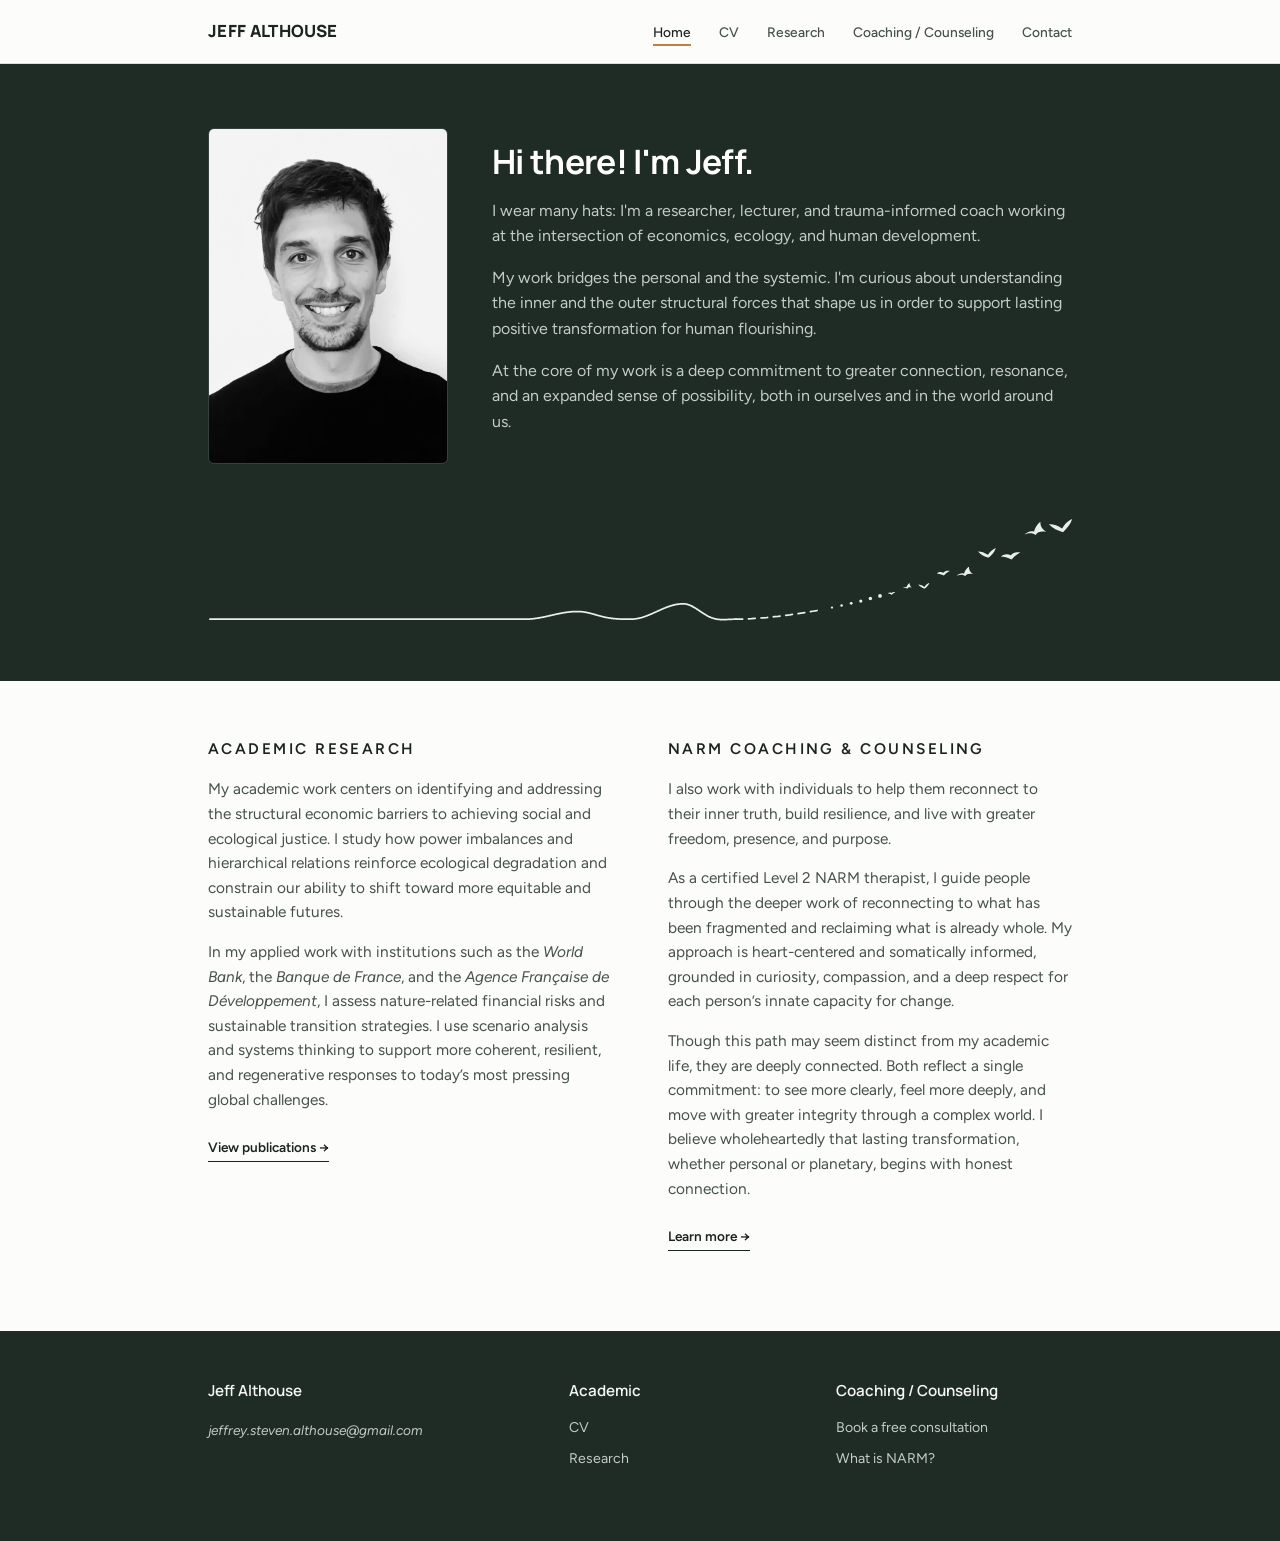
<file: index.html>
<!DOCTYPE html>
<html lang="en">
<head>
  <meta charset="UTF-8">
  <meta name="viewport" content="width=device-width, initial-scale=1">

  <title>Jeff Althouse</title>

  <meta
    name="description"
    content="Jeff Althouse — researcher in ecological economics and NARM-informed trauma coach. Work at the intersection of economics, ecology, and human development."
  >

  <link rel="stylesheet" href="style.css">
</head>

<body>

<header class="site-head">
  <div class="wrap">
    <a class="wordmark" href="index.html">JEFF ALTHOUSE</a>

    <nav class="primary" aria-label="Primary">
      <ul>
        <li><a href="index.html" aria-current="page">Home</a></li>
        <li><a href="cv.html">CV</a></li>
        <li><a href="research.html">Research</a></li>
        <li><a href="coaching.html">Coaching / Counseling</a></li>
        <li><a href="contact.html">Contact</a></li>
      </ul>
    </nav>
  </div>
</header>

<main>

  <section class="hero hero-dark">
    <div class="wrap">

      <div class="hero-grid">

        <div class="hero-photo home-photo">
          <img
            src="images/main-photo.jpg"
            alt="Portrait of Jeff Althouse"
          >
        </div>

        <div>

          <h1>Hi there! I'm Jeff.</h1>

          <p>
            I wear many hats: I'm a researcher, lecturer, and trauma-informed
            coach working at the intersection of economics, ecology, and human
            development.
          </p>

          <p>
            My work bridges the personal and the systemic. I'm curious about
            understanding the inner and the outer structural forces that shape us in order to support lasting positive
            transformation for human flourishing.
          </p>

          <p>
            At the core of my work is a deep commitment to greater connection,
            resonance, and an expanded sense of possibility, both in ourselves and in
            the world around us.
          </p>
        </div>

      </div>

      <svg class="bird-band" viewBox="0 0 900 135" aria-hidden="true" focusable="false">
      <defs>
        <symbol id="fl-up" viewBox="0 0 24 14"><path d="M0 10C4 8 7 7 11 9C13 5 16 2 20 0C19 5 20 8 24 12C18 10 15 10 12 13C9 10 6 9 0 10Z"/></symbol>
        <symbol id="fl-flat" viewBox="0 0 24 14"><path d="M0 7C5 5 8 5 12 8C16 5 19 5 24 7C20 8 16 10 12 13C8 10 4 8 0 7Z"/></symbol>
        <symbol id="fl-down" viewBox="0 0 24 14"><path d="M0 3C5 4 8 6 12 10C16 6 19 4 24 3C21 8 17 11 12 14C7 11 3 8 0 3Z"/></symbol>
      </defs>
      <g fill="none" stroke="currentColor" stroke-width="1.8" stroke-linecap="round" stroke-linejoin="round">
        <path d="M2.0 120.00 L330.0 120.00 L330.5 120.00 L331.0 119.99 L331.5 119.99 L332.0 119.97 L332.5 119.96 L333.0 119.94 L333.5 119.92 L334.0 119.90 L334.5 119.87 L335.0 119.84 L335.5 119.80 L336.0 119.77 L336.5 119.73 L337.0 119.68 L337.5 119.64 L338.0 119.59 L338.5 119.54 L339.0 119.48 L339.5 119.43 L340.0 119.37 L340.5 119.30 L341.0 119.24 L341.5 119.17 L342.0 119.10 L342.5 119.02 L343.0 118.95 L343.5 118.87 L344.0 118.79 L344.5 118.70 L345.0 118.62 L345.5 118.53 L346.0 118.44 L346.5 118.35 L347.0 118.26 L347.5 118.16 L348.0 118.07 L348.5 117.97 L349.0 117.87 L349.5 117.76 L350.0 117.66 L350.5 117.56 L351.0 117.45 L351.5 117.34 L352.0 117.24 L352.5 117.13 L353.0 117.02 L353.5 116.91 L354.0 116.79 L354.5 116.68 L355.0 116.57 L355.5 116.46 L356.0 116.34 L356.5 116.23 L357.0 116.11 L357.5 116.00 L358.0 115.89 L358.5 115.77 L359.0 115.66 L359.5 115.54 L360.0 115.43 L360.5 115.32 L361.0 115.21 L361.5 115.09 L362.0 114.98 L362.5 114.87 L363.0 114.76 L363.5 114.66 L364.0 114.55 L364.5 114.44 L365.0 114.34 L365.5 114.24 L366.0 114.13 L366.5 114.03 L367.0 113.93 L367.5 113.84 L368.0 113.74 L368.5 113.65 L369.0 113.56 L369.5 113.47 L370.0 113.38 L370.5 113.30 L371.0 113.21 L371.5 113.13 L372.0 113.05 L372.5 112.98 L373.0 112.90 L373.5 112.83 L374.0 112.76 L374.5 112.70 L375.0 112.63 L375.5 112.57 L376.0 112.52 L376.5 112.46 L377.0 112.41 L377.5 112.36 L378.0 112.32 L378.5 112.27 L379.0 112.23 L379.5 112.20 L380.0 112.16 L380.5 112.13 L381.0 112.10 L381.5 112.08 L382.0 112.06 L382.5 112.04 L383.0 112.03 L383.5 112.01 L384.0 112.01 L384.5 112.00 L385.0 112.00 L385.5 112.00 L386.0 112.01 L386.5 112.03 L387.0 112.05 L387.5 112.07 L388.0 112.11 L388.5 112.15 L389.0 112.19 L389.5 112.24 L390.0 112.30 L390.5 112.36 L391.0 112.42 L391.5 112.49 L392.0 112.57 L392.5 112.65 L393.0 112.74 L393.5 112.83 L394.0 112.92 L394.5 113.02 L395.0 113.13 L395.5 113.23 L396.0 113.34 L396.5 113.46 L397.0 113.58 L397.5 113.70 L398.0 113.82 L398.5 113.95 L399.0 114.08 L399.5 114.21 L400.0 114.34 L400.5 114.47 L401.0 114.61 L401.5 114.75 L402.0 114.89 L402.5 115.03 L403.0 115.17 L403.5 115.31 L404.0 115.45 L404.5 115.59 L405.0 115.73 L405.5 115.87 L406.0 116.01 L406.5 116.15 L407.0 116.28 L407.5 116.42 L408.0 116.55 L408.5 116.69 L409.0 116.82 L409.5 116.95 L410.0 117.08 L410.5 117.20 L411.0 117.33 L411.5 117.45 L412.0 117.56 L412.5 117.68 L413.0 117.79 L413.5 117.90 L414.0 118.01 L414.5 118.11 L415.0 118.22 L415.5 118.31 L416.0 118.41 L416.5 118.50 L417.0 118.59 L417.5 118.67 L418.0 118.76 L418.5 118.83 L419.0 118.91 L419.5 118.98 L420.0 119.05 L420.5 119.12 L421.0 119.18 L421.5 119.24 L422.0 119.30 L422.5 119.35 L423.0 119.40 L423.5 119.45 L424.0 119.50 L424.5 119.54 L425.0 119.58 L425.5 119.62 L426.0 119.65 L426.5 119.68 L427.0 119.72 L427.5 119.74 L428.0 119.77 L428.5 119.79 L429.0 119.82 L429.5 119.84 L430.0 119.86 L430.5 119.87 L431.0 119.89 L431.5 119.90 L432.0 119.92 L432.5 119.93 L433.0 119.94 L433.5 119.95 L434.0 119.96 L434.5 119.96 L435.0 119.97 L435.5 119.98 L436.0 119.98 L436.5 119.99 L437.0 119.99 L437.5 119.99 L438.0 120.00 L438.5 120.00 L439.0 120.00 L439.5 120.00 L440.0 120.00 L440.5 120.00 L441.0 119.99 L441.5 119.97 L442.0 119.95 L442.5 119.92 L443.0 119.88 L443.5 119.84 L444.0 119.79 L444.5 119.74 L445.0 119.68 L445.5 119.61 L446.0 119.53 L446.5 119.45 L447.0 119.37 L447.5 119.28 L448.0 119.18 L448.5 119.08 L449.0 118.97 L449.5 118.85 L450.0 118.73 L450.5 118.60 L451.0 118.47 L451.5 118.34 L452.0 118.19 L452.5 118.05 L453.0 117.89 L453.5 117.74 L454.0 117.58 L454.5 117.41 L455.0 117.24 L455.5 117.06 L456.0 116.89 L456.5 116.70 L457.0 116.52 L457.5 116.33 L458.0 116.13 L458.5 115.93 L459.0 115.73 L459.5 115.53 L460.0 115.32 L460.5 115.11 L461.0 114.90 L461.5 114.69 L462.0 114.47 L462.5 114.25 L463.0 114.03 L463.5 113.81 L464.0 113.59 L464.5 113.36 L465.0 113.14 L465.5 112.91 L466.0 112.68 L466.5 112.46 L467.0 112.23 L467.5 112.00 L468.0 111.77 L468.5 111.54 L469.0 111.32 L469.5 111.09 L470.0 110.86 L470.5 110.64 L471.0 110.41 L471.5 110.19 L472.0 109.97 L472.5 109.75 L473.0 109.53 L473.5 109.31 L474.0 109.10 L474.5 108.89 L475.0 108.68 L475.5 108.47 L476.0 108.27 L476.5 108.07 L477.0 107.87 L477.5 107.67 L478.0 107.48 L478.5 107.30 L479.0 107.11 L479.5 106.94 L480.0 106.76 L480.5 106.59 L481.0 106.42 L481.5 106.26 L482.0 106.11 L482.5 105.95 L483.0 105.81 L483.5 105.66 L484.0 105.53 L484.5 105.40 L485.0 105.27 L485.5 105.15 L486.0 105.03 L486.5 104.92 L487.0 104.82 L487.5 104.72 L488.0 104.63 L488.5 104.55 L489.0 104.47 L489.5 104.39 L490.0 104.32 L490.5 104.26 L491.0 104.21 L491.5 104.16 L492.0 104.12 L492.5 104.08 L493.0 104.05 L493.5 104.03 L494.0 104.01 L494.5 104.00 L495.0 104.00 L495.5 104.01 L496.0 104.03 L496.5 104.07 L497.0 104.12 L497.5 104.19 L498.0 104.28 L498.5 104.38 L499.0 104.50 L499.5 104.62 L500.0 104.77 L500.5 104.93 L501.0 105.10 L501.5 105.28 L502.0 105.48 L502.5 105.69 L503.0 105.91 L503.5 106.14 L504.0 106.39 L504.5 106.64 L505.0 106.91 L505.5 107.18 L506.0 107.46 L506.5 107.75 L507.0 108.05 L507.5 108.36 L508.0 108.67 L508.5 108.98 L509.0 109.30 L509.5 109.63 L510.0 109.96 L510.5 110.29 L511.0 110.63 L511.5 110.96 L512.0 111.30 L512.5 111.64 L513.0 111.98 L513.5 112.31 L514.0 112.65 L514.5 112.98 L515.0 113.31 L515.5 113.64 L516.0 113.96 L516.5 114.28 L517.0 114.59 L517.5 114.90 L518.0 115.20 L518.5 115.50 L519.0 115.79 L519.5 116.07 L520.0 116.35 L520.5 116.62 L521.0 116.87 L521.5 117.13 L522.0 117.37 L522.5 117.60 L523.0 117.82 L523.5 118.04 L524.0 118.24 L524.5 118.44 L525.0 118.63 L525.5 118.80 L526.0 118.97 L526.5 119.12 L527.0 119.27 L527.5 119.41 L528.0 119.54 L528.5 119.66 L529.0 119.77 L529.5 119.87 L530.0 119.96 L530.5 120.04 L531.0 120.11 L531.5 120.18 L532.0 120.24 L532.5 120.29 L533.0 120.33 L533.5 120.37 L534.0 120.40 L534.5 120.42 L535.0 120.44 L535.5 120.45 L536.0 120.46 L536.5 120.46 L537.0 120.45 L537.5 120.45 L538.0 120.44 L538.5 120.42 L539.0 120.41 L539.5 120.39 L540.0 120.37 L540.5 120.34 L541.0 120.32 L541.5 120.30 L542.0 120.27 L542.5 120.24 L543.0 120.22 L543.5 120.19 L544.0 120.17 L544.5 120.14 L545.0 120.12 L545.5 120.10 L546.0 120.08 L546.5 120.06 L547.0 120.05 L547.5 120.03 L548.0 120.02 L548.5 120.01 L549.0 120.01 L549.5 120.00 L550.0 120.00"/>
        <path d="M550 120.0 L554 119.9 L558 119.8 L562 119.7 L566 119.5 L570 119.2 L574 118.9 L578 118.6 L582 118.3 L586 117.9 L590 117.4 L594 117.0 L598 116.5 L602 116.0 L606 115.5 L610 114.9 L614 114.3 L618 113.7 L622 113.1 L626 112.4 L630 111.7 L634 111.0 L638 110.2" stroke-dasharray="7 6"/>
      </g>
      <g fill="currentColor">
        <circle cx="650" cy="107.9" r="1.20"/><circle cx="660" cy="105.7" r="1.35"/><circle cx="670" cy="103.5" r="1.50"/><circle cx="680" cy="101.1" r="1.65"/><circle cx="690" cy="98.5" r="1.80"/><circle cx="700" cy="95.8" r="1.95"/>
        <use href="#fl-flat" x="708.0" y="90.1" width="8.0" height="4.7" transform="rotate(-8.1 712.0 92.5)"/><use href="#fl-up" x="723.0" y="82.8" width="10.0" height="5.8" transform="rotate(-8.6 728.0 85.7)"/><use href="#fl-down" x="740.0" y="81.4" width="12.0" height="7.0" transform="rotate(-9.1 746.0 84.9)"/><use href="#fl-flat" x="759.0" y="67.0" width="14.0" height="8.2" transform="rotate(-9.7 766.0 71.1)"/><use href="#fl-up" x="779.5" y="66.1" width="17.0" height="9.9" transform="rotate(-10.4 788.0 71.1)"/><use href="#fl-down" x="802.5" y="45.1" width="19.0" height="11.1" transform="rotate(-11.0 812.0 50.7)"/><use href="#fl-flat" x="825.5" y="46.5" width="21.0" height="12.2" transform="rotate(-11.6 836.0 52.6)"/><use href="#fl-up" x="849.5" y="19.9" width="23.0" height="13.4" transform="rotate(-12.3 861.0 26.6)"/><use href="#fl-down" x="876.5" y="15.1" width="25.0" height="14.6" transform="rotate(-12.9 889.0 22.4)"/>
      </g>
    </svg>


    </div>
  </section>

  <div class="wrap"><div class="two-col">

    <div>
      <p class="eyebrow">Academic research</p>

      <p>
        My academic work centers on identifying and addressing the structural
        economic barriers to achieving social and ecological justice. I study
        how power imbalances and hierarchical relations reinforce ecological
        degradation and constrain our ability to shift toward more equitable
        and sustainable futures.
      </p>

      <p>
        In my applied work with institutions such as the
        <em>World Bank</em>, the <em>Banque de France</em>, and the
        <em>Agence Française de Développement</em>, I assess nature-related
        financial risks and sustainable transition strategies. I use scenario
        analysis and systems thinking to support more coherent, resilient, and
        regenerative responses to today’s most pressing global challenges.
      </p>

      <a class="more" href="research.html">View publications →</a>
    </div>

    <div>
      <p class="eyebrow">NARM coaching &amp; counseling</p>

      <p>
        I also work with individuals to help them reconnect to their inner
        truth, build resilience, and live with greater freedom, presence, and
        purpose.
      </p>

      <p>
        As a certified Level 2 NARM therapist, I guide people through the
        deeper work of reconnecting to what has been fragmented and reclaiming
        what is already whole. My approach is heart-centered and somatically
        informed, grounded in curiosity, compassion, and a deep respect for
        each person’s innate capacity for change.
      </p>

      <p>
        Though this path may seem distinct from my academic life, they are
        deeply connected. Both reflect a single commitment: to see more
        clearly, feel more deeply, and move with greater integrity through a
        complex world. I believe wholeheartedly that lasting transformation,
        whether personal or planetary, begins with honest connection.
      </p>

      <a class="more" href="coaching.html">Learn more →</a>
    </div>

  </div></div>

</main>

<footer>
  <div class="wrap foot-grid">

    <div>
      <h4>Jeff Althouse</h4>
      <span class="foot-email">
        jeffrey.steven.althouse@gmail.com
      </span>
    </div>

    <div>
      <h4>Academic</h4>
      <ul>
        <li><a href="cv.html">CV</a></li>
        <li><a href="research.html">Research</a></li>
      </ul>
    </div>

    <div>
      <h4>Coaching / Counseling</h4>
      <ul>
        <li>
          <a href="mailto:jeffrey.steven.althouse@gmail.com?subject=Free%20introductory%20coaching%2Fcounseling%20session">
            Book a free consultation
          </a>
        </li>

        <li>
          <a
            href="https://narmtraining.com/what-is-narm/"
            target="_blank"
            rel="noopener"
          >
            What is NARM?
          </a>
        </li>
      </ul>
    </div>

  </div>
</footer>

</body>
</html>
</file>
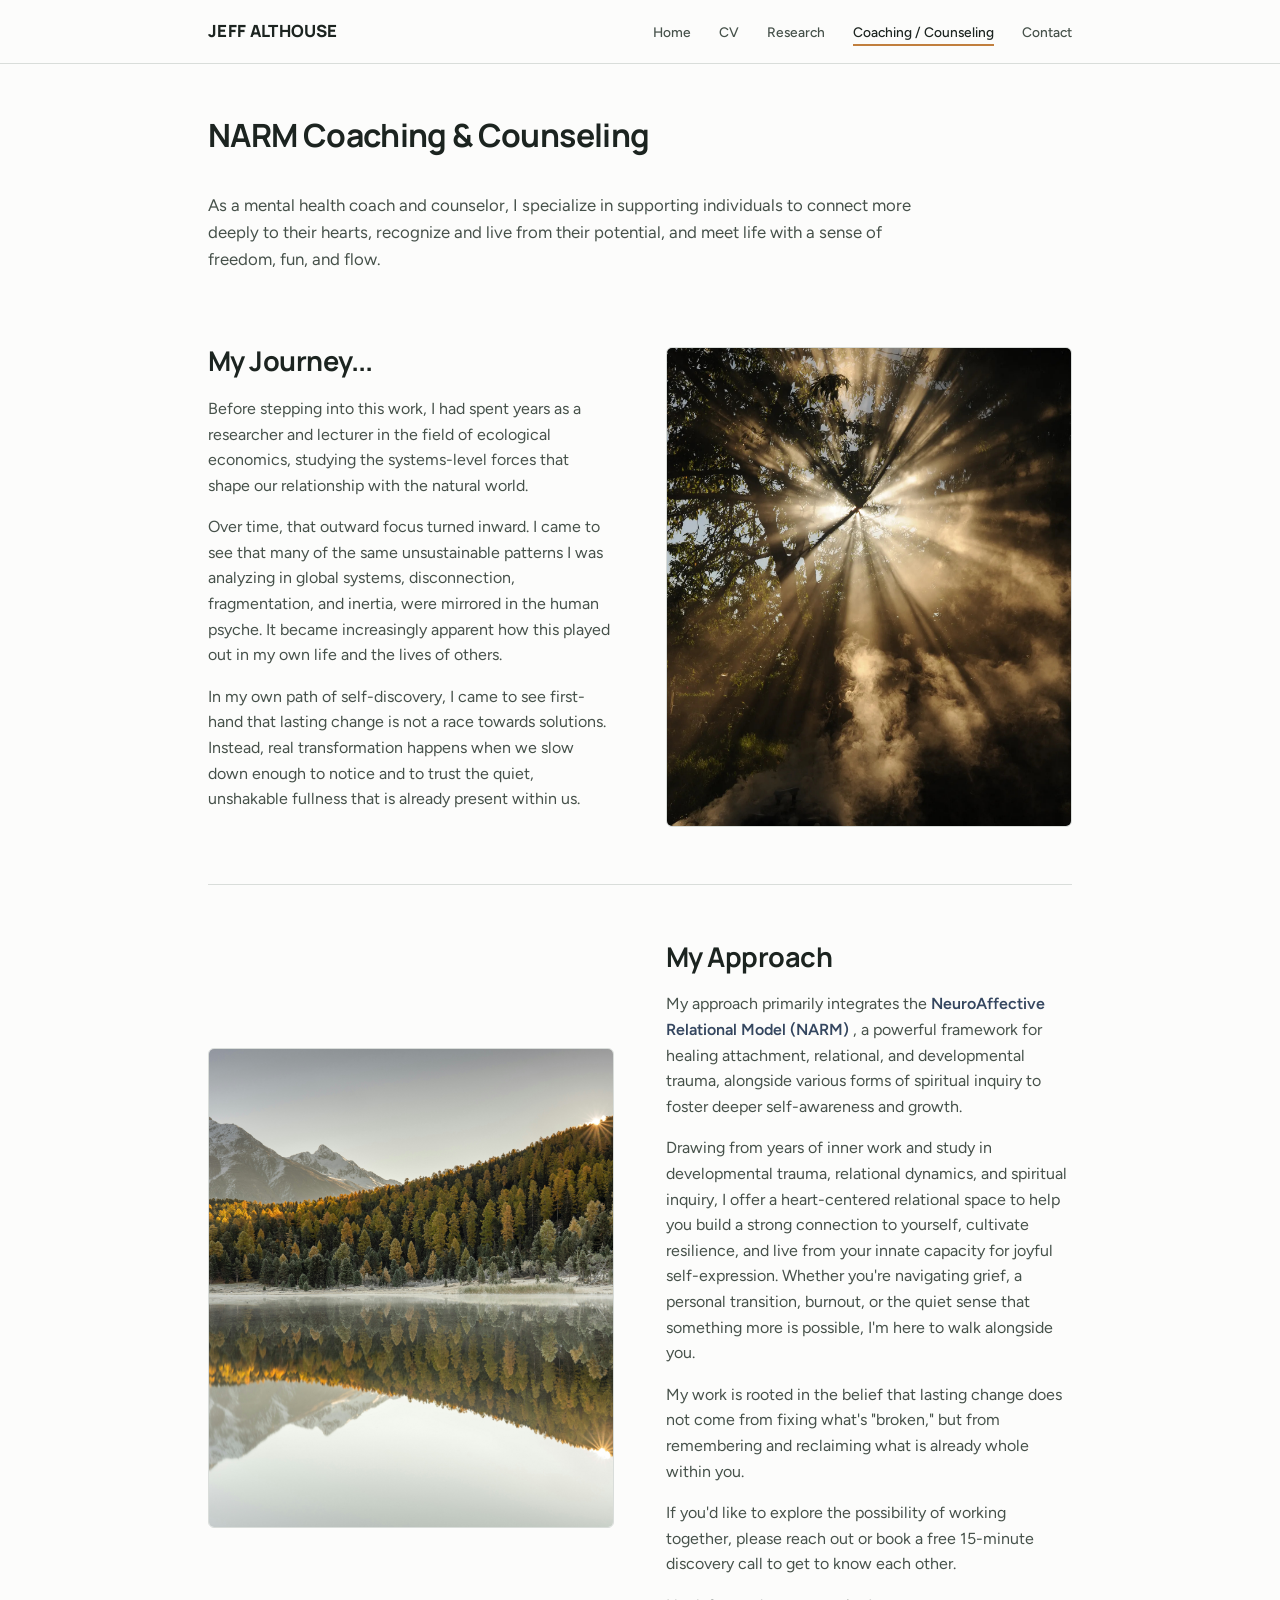
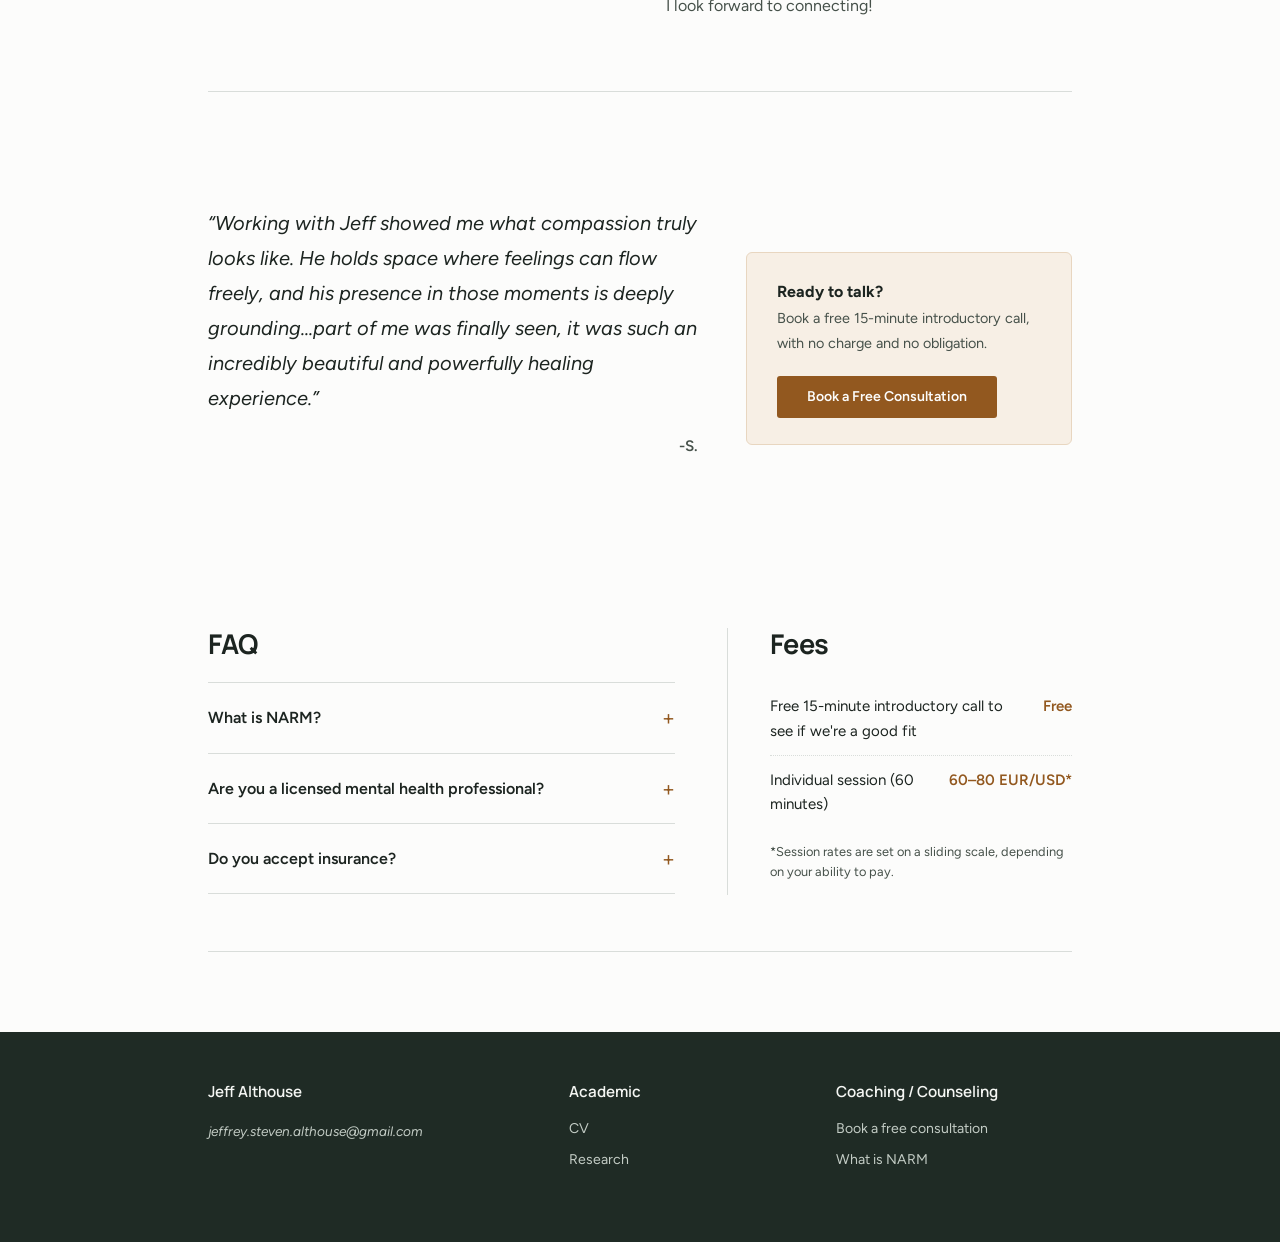
<file: coaching.html>
<!DOCTYPE html>
<html lang="en">
<head>
  <meta charset="UTF-8">
  <meta name="viewport" content="width=device-width, initial-scale=1">

  <title>Coaching / Counseling — Jeff Althouse</title>

  <link rel="stylesheet" href="style.css">
</head>

<body>

<header class="site-head">
  <div class="wrap">
    <a class="wordmark" href="index.html">JEFF ALTHOUSE</a>

    <nav class="primary" aria-label="Primary">
      <ul>
        <li><a href="index.html">Home</a></li>
        <li><a href="cv.html">CV</a></li>
        <li><a href="research.html">Research</a></li>
        <li>
          <a href="coaching.html" aria-current="page">
            Coaching / Counseling
          </a>
        </li>
        <li><a href="contact.html">Contact</a></li>
      </ul>
    </nav>
  </div>
</header>

<main>
  <div class="wrap">

    <div class="page-head">
      <h1>NARM Coaching &amp; Counseling</h1>
    </div>

    <p class="coach-lede">
      As a mental health coach and counselor, I specialize in supporting
      individuals to connect more deeply to their hearts, recognize and live
      from their potential, and meet life with a sense of freedom, fun, and
      flow.
    </p>

    <!-- My Journey: text left, image right -->
    <section class="coaching-row">

      <div class="coaching-copy">
        <h2>My Journey...</h2>

        <p>
          Before stepping into this work, I had spent years as a researcher and
          lecturer in the field of ecological economics, studying the
          systems-level forces that shape our relationship with the natural
          world.
        </p>

        <p>
          Over time, that outward focus turned inward. I came to see that many
          of the same unsustainable patterns I was analyzing in global systems,
          disconnection, fragmentation, and inertia, were mirrored in the human
          psyche. It became increasingly apparent how this played out in my own
          life and the lives of others.
        </p>

        <p>
          In my own path of self-discovery, I came to see first-hand that
          lasting change is not a race towards solutions. Instead, real
          transformation happens when we slow down enough to notice and to
          trust the quiet, unshakable fullness that is already present within
          us.
        </p>
      </div>

      <div class="coaching-image journey-image">
        <img
          src="images/sunlight.jpg"
          alt="Sunlight shining through the landscape"
        >
      </div>

    </section>

    <!-- My Approach: image left, text right -->
    <section class="coaching-row">

      <div class="coaching-image approach-image">
        <img
          src="images/reflection.jpg"
          alt="A reflective mirror"
        >
      </div>

      <div class="coaching-copy">
        <h2>My Approach</h2>

        <p>
          My approach primarily integrates the
          <a
            href="https://narmtraining.com/what-is-narm/"
            target="_blank"
            rel="noopener"
          >
            NeuroAffective Relational Model (NARM)
          </a>,
          a powerful framework for healing attachment, relational, and
          developmental trauma, alongside various forms of spiritual inquiry
          to foster deeper self-awareness and growth.
        </p>

        <p>
          Drawing from years of inner work and study in developmental trauma,
          relational dynamics, and spiritual inquiry, I offer a heart-centered
          relational space to help you build a strong connection to yourself,
          cultivate resilience, and live from your innate capacity for joyful
          self-expression. Whether you're navigating grief, a personal
          transition, burnout, or the quiet sense that something more is
          possible, I'm here to walk alongside you.
        </p>

        <p>
          My work is rooted in the belief that lasting change does not come
          from fixing what's "broken," but from remembering and reclaiming what
          is already whole within you.
        </p>

        <p>
          If you'd like to explore the possibility of working together, please
          reach out or book a free 15-minute discovery call to get to know each
          other.
        </p>

        <p>I look forward to connecting!</p>
      </div>

    </section>

<!-- Testimonial with consultation button -->
<section class="testimonial-cta-row" style="border:none;">

  <blockquote class="testimonial">
    <p>
      <em>
        “Working with Jeff showed me what compassion truly looks like. He
        holds space where feelings can flow freely, and his presence in
        those moments is deeply grounding...part of me was finally seen,
        it was such an incredibly beautiful and powerfully healing
        experience.”
      </em>
    </p>

    <cite class="testimonial-name">-S.</cite>
  </blockquote>

        <div class="cta-band">
          <div>
            <strong>Ready to talk?</strong><br>
            <span style="color:var(--ink-soft); font-size:.9rem;">
              Book a free 15-minute introductory call, with no charge and no
              obligation.
            </span>
          </div>

          <a href="mailto:jeffrey.steven.althouse@gmail.com?subject=Introductory%20Consultation">
            Book a Free Consultation
          </a>
        </div>

</section>
</details>

<!-- Expandable FAQ section -->
<!-- FAQ on the left, Fees on the right -->
<section class="faq-fees-grid">

  <div class="faq-column">
    <h2>FAQ</h2>

    <details class="faq-item">
      <summary>What is NARM?</summary>

      <div class="faq-answer">
        <p>
          <a
            href="https://narmtraining.com/what-is-narm/"
            target="_blank"
            rel="noopener"
          >
            The NeuroAffective Relational Model® (NARM®)
          </a>
          is an approach to working with the effects of complex and
          developmental trauma.
        </p>

        <p>
          NARM addresses these impacts by focusing on the patterns of
          disconnection that form early in life and continue to shape our adult
          experiences. It integrates psychodynamic, somatic, and cognitive
          therapies with affective neuroscience and non-Western perspectives
          to support individuals in reconnecting with themselves, their bodies
          and emotions, and other people.
        </p>

        <p>
          Rather than primarily focusing on traumatic events themselves, NARM
          works with the adaptive patterns and survival strategies people
          developed in response to early trauma, patterns that were once
          necessary but limit connection and well-being later in life.
        </p>
      </div>
    </details>

    <details class="faq-item">
      <summary>Are you a licensed mental health professional?</summary>

      <div class="faq-answer">
        <p>
          No. I have not completed formal education or met any state or
          national licensure requirements in clinical psychotherapy,
          counseling, social work, or related fields.
        </p>

        <p>
          I have nevertheless undergone formal training in different
          therapeutic and spiritual modalities. I completed the Level 2 NARM
          therapist training requirements in 2022. I am also currently a
          registered student in an accredited psychotherapy program at the
          British School of Yoga (BSY).
        </p>
      </div>
    </details>

    <details class="faq-item">
      <summary>Do you accept insurance?</summary>

      <div class="faq-answer">
        <p>I do not currently accept any forms of insurance.</p>
      </div>
    </details>
  </div>

  <div class="fees-column">
    <h2>Fees</h2>

    <ul class="fees">
      <li>
        <span>
          Free 15-minute introductory call to see if we're a good fit
        </span>
        <span class="amt">Free</span>
      </li>

      <li>
        <span>Individual session (60 minutes)</span>
        <span class="amt">60–80 EUR/USD*</span>
      </li>
    </ul>

    <p class="fine">
      *Session rates are set on a sliding scale, depending on your ability to
      pay.
    </p>
  </div>

</section>
</main>

<footer>
  <div class="wrap foot-grid">

    <div>
      <h4>Jeff Althouse</h4>
      <span class="foot-email">
        jeffrey.steven.althouse@gmail.com
      </span>
    </div>

    <div>
      <h4>Academic</h4>
      <ul>
        <li><a href="cv.html">CV</a></li>
        <li><a href="research.html">Research</a></li>
      </ul>
    </div>

    <div>
      <h4>Coaching / Counseling</h4>
      <ul>
        <li>
          <a href="mailto:jeffrey.steven.althouse@gmail.com?subject=Free%20introductory%20coaching%2Fcounseling%20session">
            Book a free consultation
          </a>
        </li>

        <li>
          <a
            href="https://narmtraining.com/what-is-narm/"
            target="_blank"
            rel="noopener"
          >
            What is NARM
          </a>
        </li>
      </ul>
    </div>

  </div>
</footer>

</body>
</html>
</file>
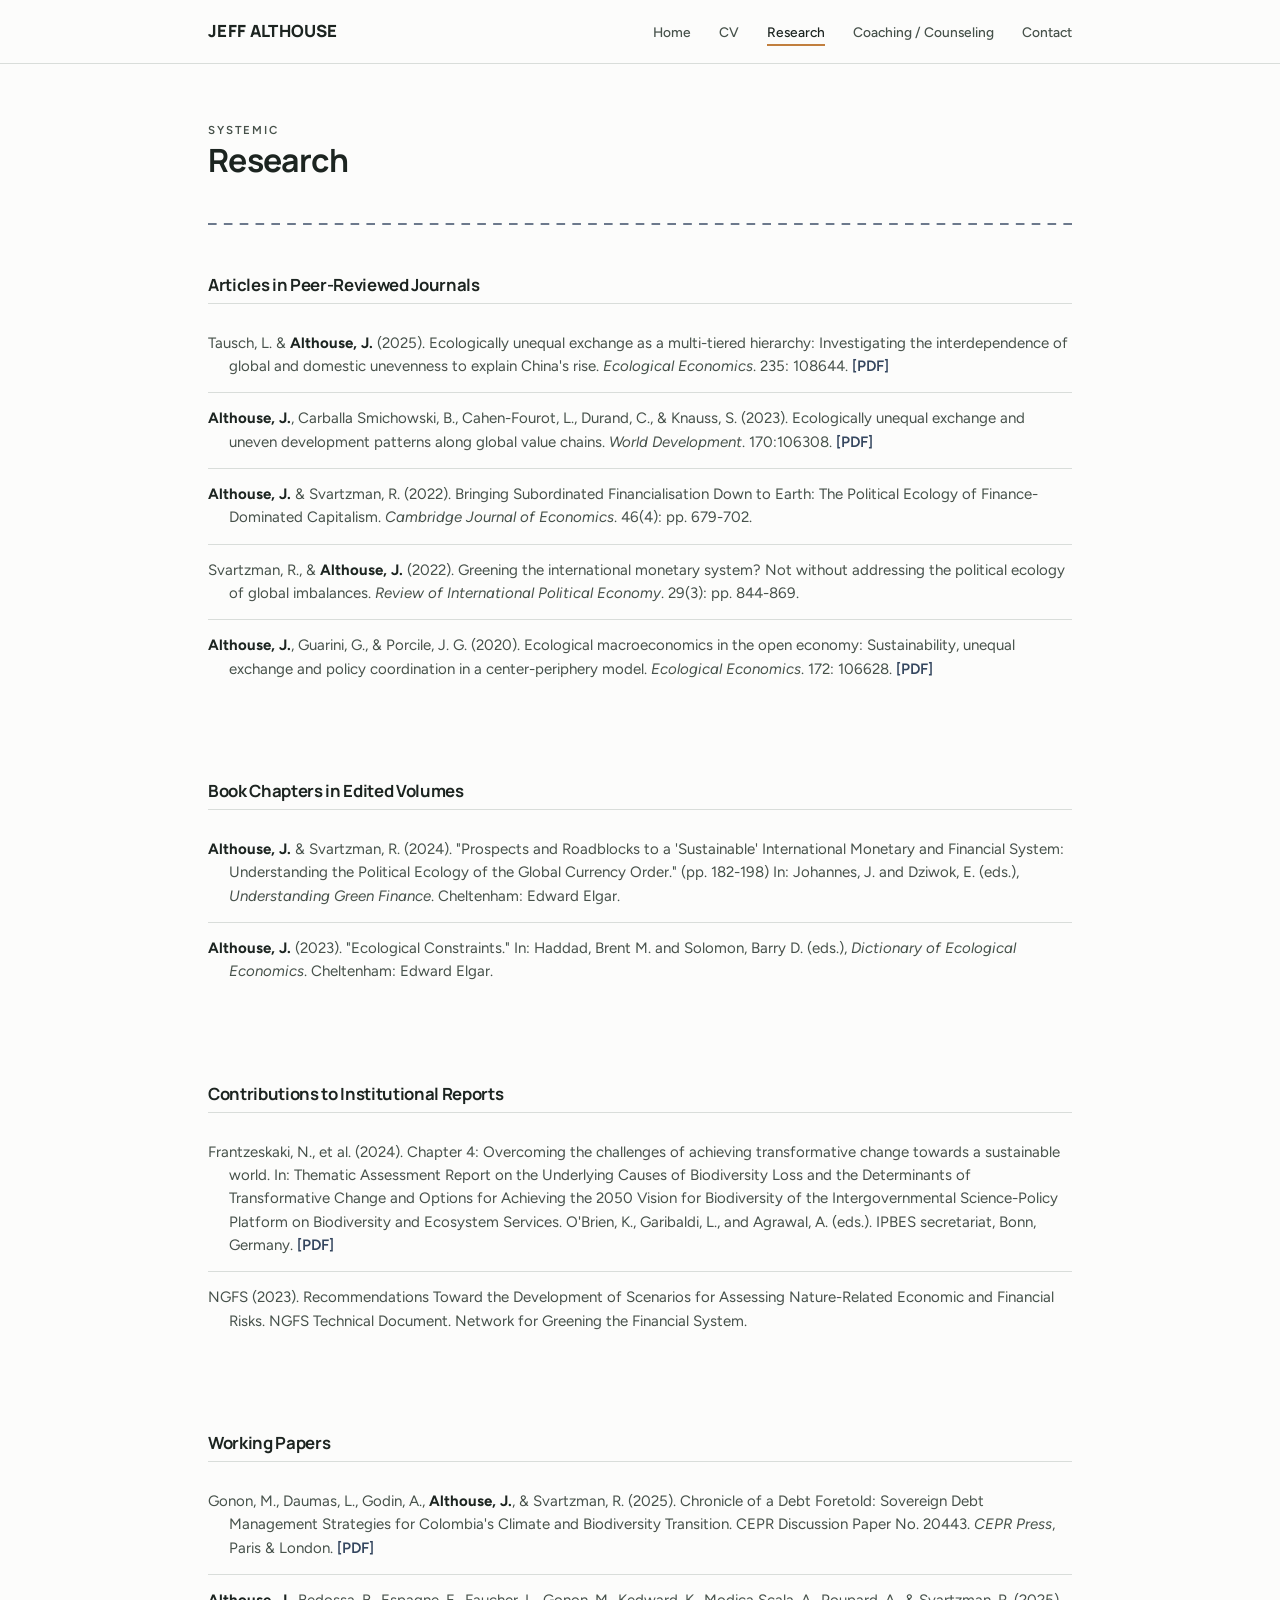
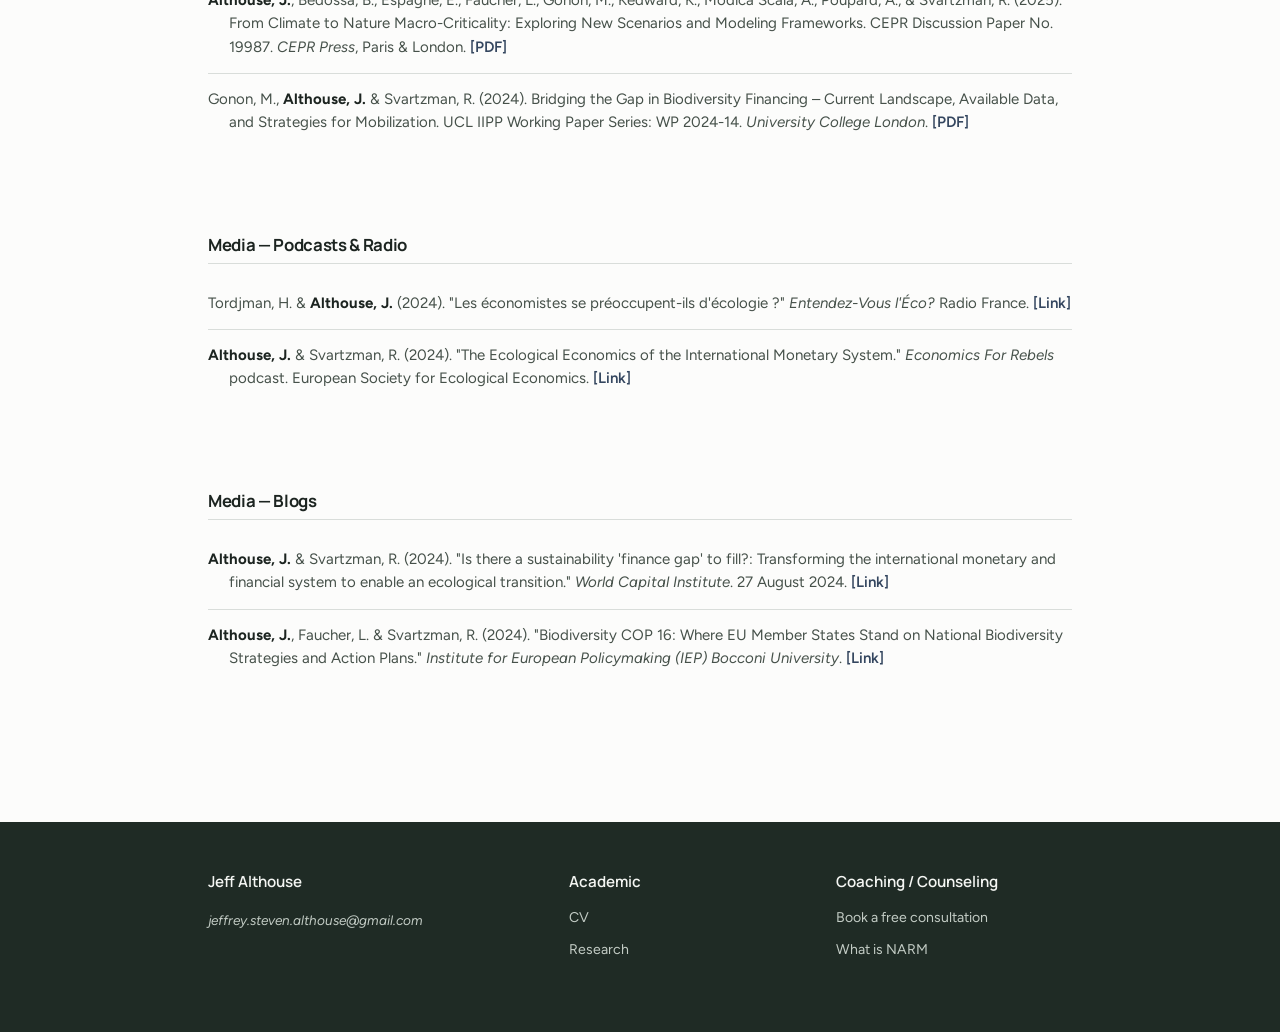
<file: research (1).html>
<!DOCTYPE html>
<html lang="en">
<head>
<meta charset="UTF-8">
<meta name="viewport" content="width=device-width, initial-scale=1">
<title>Research — Jeff Althouse</title>
<link rel="stylesheet" href="style.css">
</head>
<body>

<header class="site-head">
  <div class="wrap">
    <a class="wordmark" href="index.html">JEFF ALTHOUSE</a>
    <nav class="primary" aria-label="Primary">
      <ul>
        <li><a href="index.html">Home</a></li>
        <li><a href="cv.html">CV</a></li>
        <li><a href="research.html" aria-current="page">Research</a></li>
        <li><a href="coaching.html">Coaching / Counseling</a></li>
        <li><a href="contact.html">Contact</a></li>
      </ul>
    </nav>
  </div>
</header>

<main>
  <div class="wrap">
    <div class="page-head">
      <span class="eyebrow">Systemic</span>
      <h1>Research</h1>
    </div>

    <svg class="bridge-line" viewBox="0 0 600 34" preserveAspectRatio="none" aria-hidden="true">
      <path d="M0,17 H600" fill="none" stroke="#3E4F68" stroke-width="1.5" stroke-dasharray="6 5"/>
    </svg>

    <section class="block">
      <h3>Articles in Peer-Reviewed Journals</h3>
      <ul class="pub-list">
        <li>Tausch, L. &amp; <strong>Althouse, J.</strong> (2025). Ecologically unequal exchange as a multi-tiered hierarchy: Investigating the interdependence of global and domestic unevenness to explain China's rise. <em>Ecological Economics</em>. 235: 108644. <a href="https://www.sciencedirect.com/science/article/pii/S0921800925001272" target="_blank" rel="noopener">[PDF]</a></li>
        <li><strong>Althouse, J.</strong>, Carballa Smichowski, B., Cahen-Fourot, L., Durand, C., &amp; Knauss, S. (2023). Ecologically unequal exchange and uneven development patterns along global value chains. <em>World Development</em>. 170:106308. <a href="https://www.sciencedirect.com/science/article/pii/S0305750X23001262" target="_blank" rel="noopener">[PDF]</a></li>
        <li><strong>Althouse, J.</strong> &amp; Svartzman, R. (2022). Bringing Subordinated Financialisation Down to Earth: The Political Ecology of Finance-Dominated Capitalism. <em>Cambridge Journal of Economics</em>. 46(4): pp. 679-702.</li>
        <li>Svartzman, R., &amp; <strong>Althouse, J.</strong> (2022). Greening the international monetary system? Not without addressing the political ecology of global imbalances. <em>Review of International Political Economy</em>. 29(3): pp. 844-869.</li>
        <li><strong>Althouse, J.</strong>, Guarini, G., &amp; Porcile, J. G. (2020). Ecological macroeconomics in the open economy: Sustainability, unequal exchange and policy coordination in a center-periphery model. <em>Ecological Economics</em>. 172: 106628. <a href="https://www.sciencedirect.com/science/article/am/pii/S0921800919314247" target="_blank" rel="noopener">[PDF]</a></li>
      </ul>
    </section>

    <section class="block">
      <h3>Book Chapters in Edited Volumes</h3>
      <ul class="pub-list">
        <li><strong>Althouse, J.</strong> &amp; Svartzman, R. (2024). "Prospects and Roadblocks to a 'Sustainable' International Monetary and Financial System: Understanding the Political Ecology of the Global Currency Order." (pp. 182-198) In: Johannes, J. and Dziwok, E. (eds.), <em>Understanding Green Finance</em>. Cheltenham: Edward Elgar.</li>
        <li><strong>Althouse, J.</strong> (2023). "Ecological Constraints." In: Haddad, Brent M. and Solomon, Barry D. (eds.), <em>Dictionary of Ecological Economics</em>. Cheltenham: Edward Elgar.</li>
      </ul>
    </section>

    <section class="block">
      <h3>Contributions to Institutional Reports</h3>
      <ul class="pub-list">
        <li>Frantzeskaki, N., et al. (2024). Chapter 4: Overcoming the challenges of achieving transformative change towards a sustainable world. In: Thematic Assessment Report on the Underlying Causes of Biodiversity Loss and the Determinants of Transformative Change and Options for Achieving the 2050 Vision for Biodiversity of the Intergovernmental Science-Policy Platform on Biodiversity and Ecosystem Services. O'Brien, K., Garibaldi, L., and Agrawal, A. (eds.). IPBES secretariat, Bonn, Germany. <a href="https://doi.org/10.5281/zenodo.11382246" target="_blank" rel="noopener">[PDF]</a></li>
        <li>NGFS (2023). Recommendations Toward the Development of Scenarios for Assessing Nature-Related Economic and Financial Risks. NGFS Technical Document. Network for Greening the Financial System.</li>
      </ul>
    </section>

    <section class="block">
      <h3>Working Papers</h3>
      <ul class="pub-list">
        <li>Gonon, M., Daumas, L., Godin, A., <strong>Althouse, J.</strong>, &amp; Svartzman, R. (2025). Chronicle of a Debt Foretold: Sovereign Debt Management Strategies for Colombia's Climate and Biodiversity Transition. CEPR Discussion Paper No. 20443. <em>CEPR Press</em>, Paris &amp; London. <a href="https://cepr.org/publications/dp20443" target="_blank" rel="noopener">[PDF]</a></li>
        <li><strong>Althouse, J.</strong>, Bedossa, B., Espagne, E., Faucher, L., Gonon, M., Kedward, K., Modica Scala, A., Poupard, A., &amp; Svartzman, R. (2025). From Climate to Nature Macro-Criticality: Exploring New Scenarios and Modeling Frameworks. CEPR Discussion Paper No. 19987. <em>CEPR Press</em>, Paris &amp; London. <a href="https://cepr.org/publications/dp19987" target="_blank" rel="noopener">[PDF]</a></li>
        <li>Gonon, M., <strong>Althouse, J.</strong> &amp; Svartzman, R. (2024). Bridging the Gap in Biodiversity Financing – Current Landscape, Available Data, and Strategies for Mobilization. UCL IIPP Working Paper Series: WP 2024-14. <em>University College London</em>. <a href="https://discovery.ucl.ac.uk/id/eprint/10200099/1/Svartzman_new_wp2024-14.pdf" target="_blank" rel="noopener">[PDF]</a></li>
      </ul>
    </section>

    <section class="block">
      <h3>Media — Podcasts &amp; Radio</h3>
      <ul class="pub-list">
        <li>Tordjman, H. &amp; <strong>Althouse, J.</strong> (2024). "Les économistes se préoccupent-ils d'écologie ?" <em>Entendez-Vous l'Éco?</em> Radio France. <a href="https://www.radiofrance.fr/franceculture/podcasts/entendez-vous-l-eco/2000-2025-les-economistes-se-preoccupent-ils-d-ecologie-6879760" target="_blank" rel="noopener">[Link]</a></li>
        <li><strong>Althouse, J.</strong> &amp; Svartzman, R. (2024). "The Ecological Economics of the International Monetary System." <em>Economics For Rebels</em> podcast. European Society for Ecological Economics. <a href="https://open.spotify.com/episode/6NqQElh1TCXzu6qhFxnaGj" target="_blank" rel="noopener">[Link]</a></li>
      </ul>
    </section>

    <section class="block">
      <h3>Media — Blogs</h3>
      <ul class="pub-list">
        <li><strong>Althouse, J.</strong> &amp; Svartzman, R. (2024). "Is there a sustainability 'finance gap' to fill?: Transforming the international monetary and financial system to enable an ecological transition." <em>World Capital Institute</em>. 27 August 2024. <a href="https://tinyurl.com/sustainability-finance-gap" target="_blank" rel="noopener">[Link]</a></li>
        <li><strong>Althouse, J.</strong>, Faucher, L. &amp; Svartzman, R. (2024). "Biodiversity COP 16: Where EU Member States Stand on National Biodiversity Strategies and Action Plans." <em>Institute for European Policymaking (IEP) Bocconi University</em>. <a href="https://tinyurl.com/iepbocconibiodiv" target="_blank" rel="noopener">[Link]</a></li>
      </ul>
    </section>
  </div>
</main>

<footer>
  <div class="wrap foot-grid">
    <div>
      <h4>Jeff Althouse</h4>
      <span class="foot-email">jeffrey.steven.althouse@gmail.com</span>
    </div>
    <div>
      <h4>Academic</h4>
      <ul>
        <li><a href="cv.html">CV</a></li>
        <li><a href="research.html">Research</a></li>
      </ul>
    </div>
    <div>
      <h4>Coaching / Counseling</h4>
      <ul>
        <li><a href="mailto:jeffrey.steven.althouse@gmail.com?subject=Free%20introductory%20coaching%2Fcounseling%20session">Book a free consultation</a></li>
        <li><a href="https://narmtraining.com/what-is-narm/" target="_blank" rel="noopener">What is NARM</a></li>
      </ul>
    </div>
  </div>
</footer>

</body>
</html>
</file>
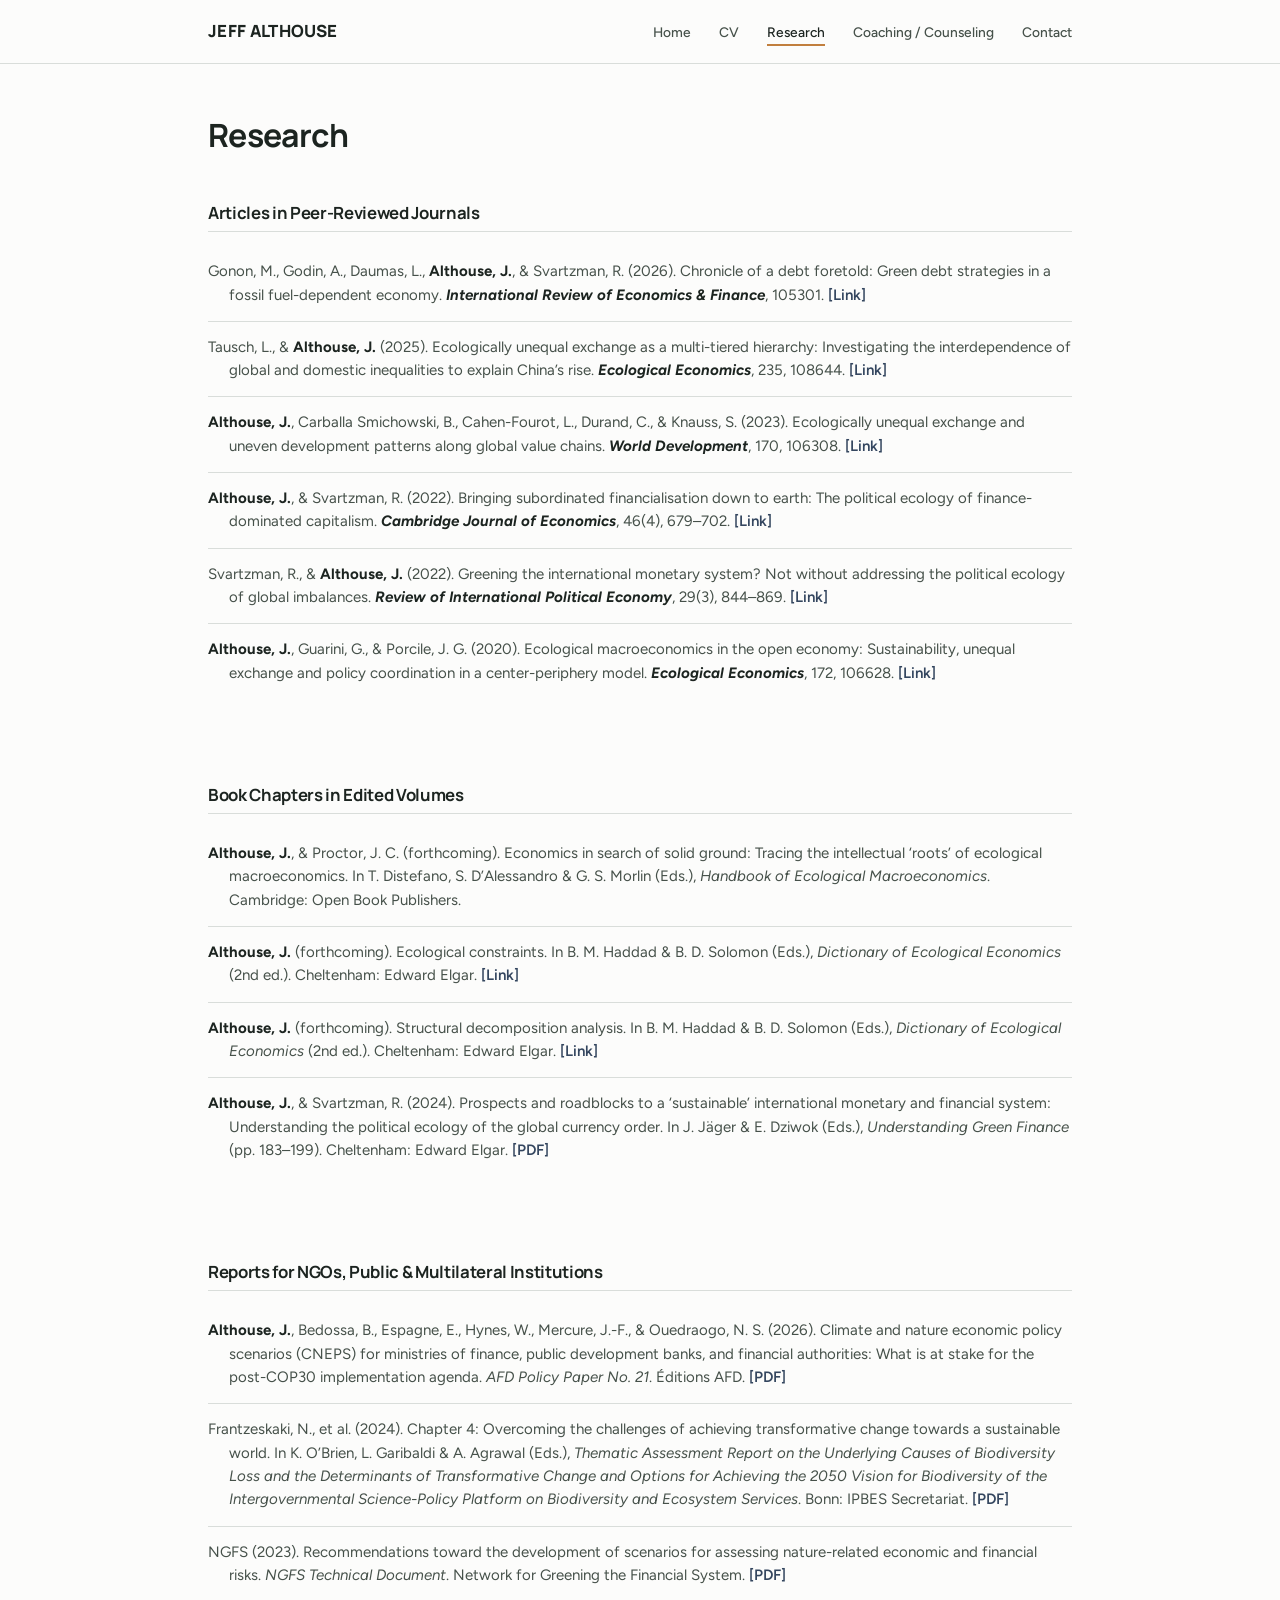
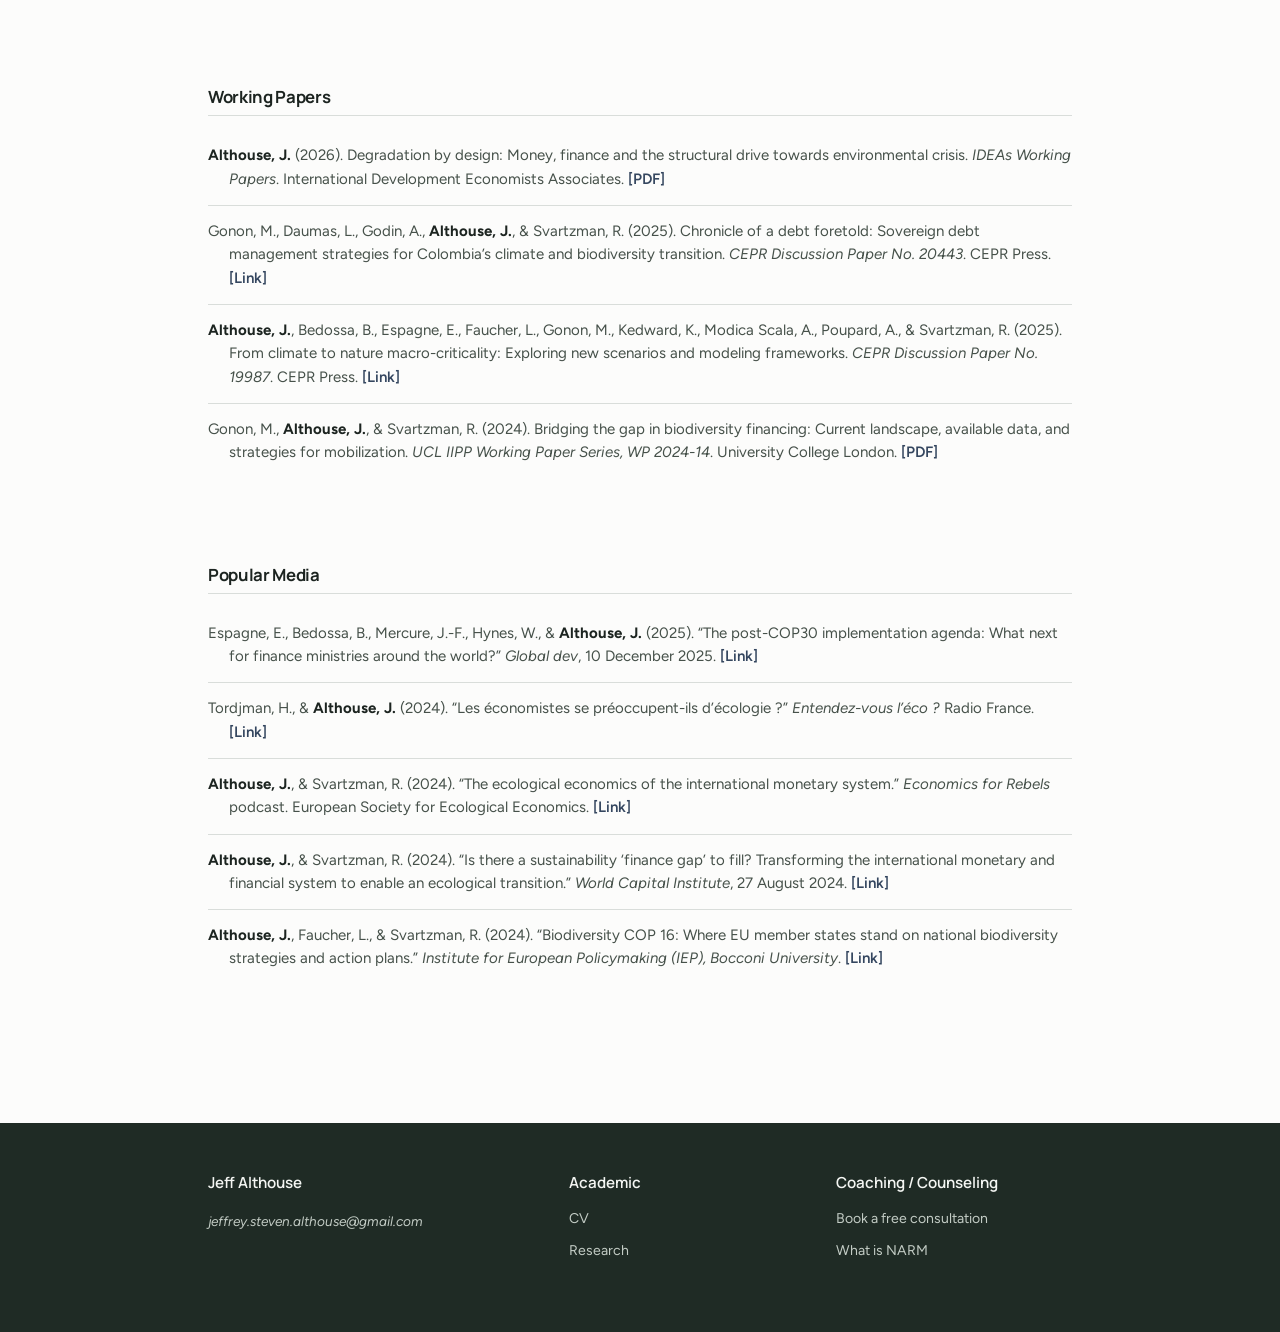
<file: research.html>
<!DOCTYPE html>
<html lang="en">
<head>
<meta charset="UTF-8">
<meta name="viewport" content="width=device-width, initial-scale=1">
<title>Research — Jeff Althouse</title>
<link rel="stylesheet" href="style.css">
</head>
<body>

<header class="site-head">
  <div class="wrap">
    <a class="wordmark" href="index.html">JEFF ALTHOUSE</a>
    <nav class="primary" aria-label="Primary">
      <ul>
        <li><a href="index.html">Home</a></li>
        <li><a href="cv.html">CV</a></li>
        <li><a href="research.html" aria-current="page">Research</a></li>
        <li><a href="coaching.html">Coaching / Counseling</a></li>
        <li><a href="contact.html">Contact</a></li>
      </ul>
    </nav>
  </div>
</header>

<main>
  <div class="wrap">
    <div class="page-head">
      <h1>Research</h1>
    </div>

    <!-- RESEARCH-AUTO-START: content below is regenerated automatically from the CV. Do not hand-edit between these markers — edits will be overwritten on the next sync. -->
    <section class="block">
      <h2>Articles in Peer-Reviewed Journals</h2>
      <ul class="pub-list">
        <li>Gonon, M., Godin, A., Daumas, L., <strong>Althouse, J.</strong>, & Svartzman, R. (2026). Chronicle of a debt foretold: Green debt strategies in a fossil fuel-dependent economy. <strong><em>International Review of Economics & Finance</em></strong>, 105301. <strong><a href="https://doi.org/10.1016/j.iref.2026.105301" target="_blank" rel="noopener">[Link]</a></strong></li>
        <li>Tausch, L., & <strong>Althouse, J.</strong> (2025). Ecologically unequal exchange as a multi-tiered hierarchy: Investigating the interdependence of global and domestic inequalities to explain China’s rise. <strong><em>Ecological Economics</em></strong>, 235, 108644. <strong><a href="https://doi.org/10.1016/j.ecolecon.2025.108644" target="_blank" rel="noopener">[Link]</a></strong></li>
        <li><strong>Althouse, J.</strong>, Carballa Smichowski, B., Cahen-Fourot, L., Durand, C., & Knauss, S. (2023). Ecologically unequal exchange and uneven development patterns along global value chains. <strong><em>World Development</em></strong>, 170, 106308. <strong><a href="https://doi.org/10.1016/j.worlddev.2023.106308" target="_blank" rel="noopener">[Link]</a></strong></li>
        <li><strong>Althouse, J.</strong>, & Svartzman, R. (2022). Bringing subordinated financialisation down to earth: The political ecology of finance-dominated capitalism. <strong><em>Cambridge Journal of Economics</em></strong>, 46(4), 679–702. <strong><a href="https://doi.org/10.1093/cje/beac018" target="_blank" rel="noopener">[Link]</a></strong></li>
        <li>Svartzman, R., & <strong>Althouse, J.</strong> (2022). Greening the international monetary system? Not without addressing the political ecology of global imbalances. <strong><em>Review of International Political Economy</em></strong>, 29(3), 844–869. <strong><a href="https://doi.org/10.1080/09692290.2020.1854326" target="_blank" rel="noopener">[Link]</a></strong></li>
        <li><strong>Althouse, J.</strong>, Guarini, G., & Porcile, J. G. (2020). Ecological macroeconomics in the open economy: Sustainability, unequal exchange and policy coordination in a center-periphery model. <strong><em>Ecological Economics</em></strong>, 172, 106628. <strong><a href="https://doi.org/10.1016/j.ecolecon.2020.106628" target="_blank" rel="noopener">[Link]</a></strong></li>
      </ul>
    </section>

    <section class="block">
      <h2>Book Chapters in Edited Volumes</h2>
      <ul class="pub-list">
        <li><strong>Althouse, J.</strong>, & Proctor, J. C. (forthcoming). Economics in search of solid ground: Tracing the intellectual ‘roots’ of ecological macroeconomics. In T. Distefano, S. D’Alessandro & G. S. Morlin (Eds.), <em>Handbook of Ecological Macroeconomics</em>. Cambridge: Open Book Publishers.</li>
        <li><strong>Althouse, J.</strong> (forthcoming). Ecological constraints. In B. M. Haddad & B. D. Solomon (Eds.), <em>Dictionary of Ecological Economics</em> (2nd ed.). Cheltenham: Edward Elgar. <strong><a href="https://www.elgaronline.com/display/book/9781788974912/9781788974912.xml" target="_blank" rel="noopener">[Link]</a></strong></li>
        <li><strong>Althouse, J.</strong> (forthcoming). Structural decomposition analysis. In B. M. Haddad & B. D. Solomon (Eds.), <em>Dictionary of Ecological Economics</em> (2nd ed.). Cheltenham: Edward Elgar. <strong><a href="https://www.elgaronline.com/display/book/9781788974912/9781788974912.xml" target="_blank" rel="noopener">[Link]</a></strong></li>
        <li><strong>Althouse, J.</strong>, & Svartzman, R. (2024). Prospects and roadblocks to a ‘sustainable’ international monetary and financial system: Understanding the political ecology of the global currency order. In J. Jäger & E. Dziwok (Eds.), <em>Understanding Green Finance</em> (pp. 183–199). Cheltenham: Edward Elgar. <strong><a href="https://www.researchgate.net/publication/377521868_Prospects_and_roadblocks_to_a_sustainable_international_monetary_and_financial_system" target="_blank" rel="noopener">[PDF]</a></strong></li>
      </ul>
    </section>

    <section class="block">
      <h2>Reports for NGOs, Public & Multilateral Institutions</h2>
      <ul class="pub-list">
        <li><strong>Althouse, J.</strong>, Bedossa, B., Espagne, E., Hynes, W., Mercure, J.-F., & Ouedraogo, N. S. (2026). Climate and nature economic policy scenarios (CNEPS) for ministries of finance, public development banks, and financial authorities: What is at stake for the post-COP30 implementation agenda. <em>AFD Policy Paper No. 21</em>. Éditions AFD. <strong><a href="https://www.afd.fr/sites/default/files/2026-06/policy-paper-ndeg21-uk-bat-web-ac.pdf" target="_blank" rel="noopener">[PDF]</a></strong></li>
        <li>Frantzeskaki, N., et al. (2024). Chapter 4: Overcoming the challenges of achieving transformative change towards a sustainable world. In K. O’Brien, L. Garibaldi & A. Agrawal (Eds.), <em>Thematic Assessment Report on the Underlying Causes of Biodiversity Loss and the Determinants of Transformative Change and Options for Achieving the 2050 Vision for Biodiversity of the Intergovernmental Science-Policy Platform on Biodiversity and Ecosystem Services</em>. Bonn: IPBES Secretariat. <strong><a href="https://doi.org/10.5281/zenodo.11382246" target="_blank" rel="noopener">[PDF]</a></strong></li>
        <li>NGFS (2023). Recommendations toward the development of scenarios for assessing nature-related economic and financial risks. <em>NGFS Technical Document</em>. Network for Greening the Financial System. <strong><a href="https://www.ngfs.net/sites/default/files/medias/documents/ngfs_nature_scenarios_recommendations.pdf" target="_blank" rel="noopener">[PDF]</a></strong></li>
      </ul>
    </section>

    <section class="block">
      <h2>Working Papers</h2>
      <ul class="pub-list">
        <li><strong>Althouse, J.</strong> (2026). Degradation by design: Money, finance and the structural drive towards environmental crisis. <em>IDEAs Working Papers</em>. International Development Economists Associates. <strong><a href="https://www.networkideas.org/wp-content/uploads/2026/09/Working-Paper_Degradation-by-design.pdf" target="_blank" rel="noopener">[PDF]</a></strong></li>
        <li>Gonon, M., Daumas, L., Godin, A., <strong>Althouse, J.</strong>, & Svartzman, R. (2025). Chronicle of a debt foretold: Sovereign debt management strategies for Colombia’s climate and biodiversity transition. <em>CEPR Discussion Paper No. 20443</em>. CEPR Press. <strong><a href="https://cepr.org/publications/dp20443" target="_blank" rel="noopener">[Link]</a></strong></li>
        <li><strong>Althouse, J.</strong>, Bedossa, B., Espagne, E., Faucher, L., Gonon, M., Kedward, K., Modica Scala, A., Poupard, A., & Svartzman, R. (2025). From climate to nature macro-criticality: Exploring new scenarios and modeling frameworks. <em>CEPR Discussion Paper No. 19987</em>. CEPR Press. <strong><a href="https://cepr.org/publications/dp19987" target="_blank" rel="noopener">[Link]</a></strong></li>
        <li>Gonon, M., <strong>Althouse, J.</strong>, & Svartzman, R. (2024). Bridging the gap in biodiversity financing: Current landscape, available data, and strategies for mobilization. <em>UCL IIPP Working Paper Series, WP 2024-14</em>. University College London. <strong><a href="https://www.ucl.ac.uk/bartlett/sites/bartlett/files/new_wp2024-14.pdf" target="_blank" rel="noopener">[PDF]</a></strong></li>
      </ul>
    </section>

    <section class="block">
      <h2>Popular Media</h2>
      <ul class="pub-list">
        <li>Espagne, E., Bedossa, B., Mercure, J.-F., Hynes, W., & <strong>Althouse, J.</strong> (2025). “The post-COP30 implementation agenda: What next for finance ministries around the world?” <em>Global dev</em>, 10 December 2025. <strong><a href="https://globaldev.blog/post-cop30-what-next-for-finance-ministries/" target="_blank" rel="noopener">[Link]</a></strong></li>
        <li>Tordjman, H., & <strong>Althouse, J.</strong> (2024). “Les économistes se préoccupent-ils d’écologie ?” <em>Entendez-vous l’éco ?</em> Radio France. <strong><a href="https://www.radiofrance.fr/franceculture/podcasts/entendez-vous-l-eco/2000-2025-les-economistes-se-preoccupent-ils-d-ecologie-6879760" target="_blank" rel="noopener">[Link]</a></strong></li>
        <li><strong>Althouse, J.</strong>, & Svartzman, R. (2024). “The ecological economics of the international monetary system.” <em>Economics for Rebels</em> podcast. European Society for Ecological Economics. <strong><a href="https://open.spotify.com/episode/6NqQElh1TCXzu6qhFxnaGj" target="_blank" rel="noopener">[Link]</a></strong></li>
        <li><strong>Althouse, J.</strong>, & Svartzman, R. (2024). “Is there a sustainability ‘finance gap’ to fill? Transforming the international monetary and financial system to enable an ecological transition.” <em>World Capital Institute</em>, 27 August 2024. <strong><a href="https://tinyurl.com/sustainability-finance-gap" target="_blank" rel="noopener">[Link]</a></strong></li>
        <li><strong>Althouse, J.</strong>, Faucher, L., & Svartzman, R. (2024). “Biodiversity COP 16: Where EU member states stand on national biodiversity strategies and action plans.” <em>Institute for European Policymaking (IEP), Bocconi University</em>. <strong><a href="https://tinyurl.com/iepbocconibiodiv" target="_blank" rel="noopener">[Link]</a></strong></li>
      </ul>
    </section>
    <!-- RESEARCH-AUTO-END -->
  </div>
</main>

<footer>
  <div class="wrap foot-grid">
    <div>
      <h4>Jeff Althouse</h4>
      <span class="foot-email">jeffrey.steven.althouse@gmail.com</span>
    </div>
    <div>
      <h4>Academic</h4>
      <ul>
        <li><a href="cv.html">CV</a></li>
        <li><a href="research.html">Research</a></li>
      </ul>
    </div>
    <div>
      <h4>Coaching / Counseling</h4>
      <ul>
        <li><a href="mailto:jeffrey.steven.althouse@gmail.com?subject=Free%20introductory%20coaching%2Fcounseling%20session">Book a free consultation</a></li>
        <li><a href="https://narmtraining.com/what-is-narm/" target="_blank" rel="noopener">What is NARM</a></li>
      </ul>
    </div>
  </div>
</footer>

</body>
</html>
</file>
<file: style.css>
/* ============================================================
   Jeff Althouse — personal site
   Token system:
   paper #FCFCFB | ink #1C2420 | ink-soft #46514A
   academic (systemic) #34465F, tint #EDF1F5
   coaching (personal) #C17F3E for lines, #92581F for text/buttons, tint #F7EFE5
   line #D9DDDA | footer #1F2B25
   Display: Manrope | Body: Figtree (has true italics, which Manrope lacks)
   Signature: the "bridge line" — a hairline that runs straight
   and dashed on the academic side, then relaxes into a soft
   hand-drawn curve on the coaching side. Used as section marker
   and hero motif throughout.
   ============================================================ */

@import url('https://fonts.googleapis.com/css2?family=Manrope:wght@400;500;600;700;800&family=Figtree:ital,wght@0,400;0,500;0,600;1,400;1,500&display=swap');

:root{
  --paper:#FCFCFB;
  --paper-dim:#EEF0EE;
  --ink:#1C2420;
  --ink-soft:#46514A;
  --academic:#34465F;
  --academic-tint:#EDF1F5;
  --coaching:#C17F3E;
  --coaching-ink:#92581F;
  --coaching-hover:#74461A;
  --coaching-tint:#F7EFE5;
  --line:#D9DDDA;
  --foot:#1F2B25;
  --moss:#7C8F76;
  --max:920px;
}

*{box-sizing:border-box;}
html{scroll-behavior:smooth;}

body{
  margin:0;
  background:var(--paper);
  color:var(--ink);
  font-family:'Figtree', -apple-system, sans-serif;
  font-weight:400;
  line-height:1.6;
  -webkit-font-smoothing:antialiased;
}

a{color:inherit;}
a:focus-visible, button:focus-visible{outline:2px solid var(--academic); outline-offset:3px;}

img{max-width:100%; display:block;}
::selection{background:var(--academic); color:var(--paper);}

h1,h2,h3{
  font-family:'Manrope', sans-serif;
  font-weight:700;
  margin:0 0 .4em;
  letter-spacing:-.02em;
  line-height:1.2;
  text-wrap:balance;
  color:var(--ink);
}

.eyebrow{
  font-family:'Figtree', sans-serif;
  font-size:.72rem;
  letter-spacing:.16em;
  text-transform:uppercase;
  color:var(--ink-soft);
  font-weight:600;
}

/* ---------- layout shell ---------- */
.wrap{max-width:var(--max); margin:0 auto; padding:0 28px;}

header.site-head{
  position:sticky; top:0; z-index:20;
  background:rgba(252,252,251,.92);
  backdrop-filter:blur(6px);
  border-bottom:1px solid var(--line);
}
.site-head .wrap{
  display:flex; align-items:center; justify-content:space-between;
  padding-top:18px; padding-bottom:18px;
}
.wordmark{
  font-family:'Manrope', sans-serif;
  font-weight:800;
  font-size:1.05rem;
  letter-spacing:.02em;
  text-decoration:none;
}
nav.primary ul{
  list-style:none; display:flex; gap:28px; margin:0; padding:0;
}
nav.primary a{
  text-decoration:none;
  font-size:.86rem;
  font-weight:500;
  color:var(--ink-soft);
  position:relative;
  padding-bottom:3px;
}
nav.primary a:hover, nav.primary a[aria-current="page"]{color:var(--ink);}
nav.primary a[aria-current="page"]::after{
  content:"";
  position:absolute; left:0; right:0; bottom:-3px; height:2px;
  background:var(--coaching);
}
.nav-toggle{display:none;}

.wordmark{white-space:nowrap;}
@media (max-width:640px){
  .site-head .wrap{flex-direction:column; align-items:flex-start; gap:10px; padding-top:14px; padding-bottom:12px;}
  nav.primary{width:100%;}
  nav.primary ul{gap:8px 18px; flex-wrap:wrap; padding-bottom:4px;}
  nav.primary a{font-size:.85rem; white-space:nowrap;}
}

/* ---------- bridge line signature ---------- */
.bridge-line{width:100%; height:34px; display:block; margin:6px 0;}

/* ---------- hero ---------- */
.hero {
  padding: 64px 0 20px;
}

.hero-grid {
  display: grid;
  grid-template-columns: 240px 1fr;
  gap: 44px;
  align-items: center;
}

.hero-photo {
  width: 240px;
  height: 336px;
  border-radius: 6px;
  overflow: hidden;
  border: 1px solid var(--line);
}

.hero-photo img {
  width: 100%;
  height: 100%;
  object-fit: cover;
  object-position: center;
}

.hero h1 {
  font-size: 2.1rem;
  margin-bottom: .5rem;
}

.hero p {
  color: var(--ink-soft);
  max-width: 60ch;
}

.hero-cta {
  display: inline-block;
  margin-top: 14px;
  font-size: .85rem;
  font-weight: 600;
  text-decoration: none;
  color: var(--paper);
  background: var(--ink);
  padding: 10px 18px;
  border-radius: 3px;
}

.hero-cta:hover {
  background: var(--academic);
}

@media (max-width: 640px) {
  .hero-grid {
    grid-template-columns: 1fr;
  }

  .hero-photo {
    width: 100%;
    max-width: 260px;
    height: 364px;
  }
}

/* ---------- section cards (home landing) ---------- */
.split{
  display:grid; grid-template-columns:1fr 1fr; gap:0;
  margin-top:36px; border-top:1px solid var(--line);
}
.panel{
  padding:44px 36px;
  border-bottom:1px solid var(--line);
}
.panel:first-child{border-right:1px solid var(--line); border-left:1px solid var(--line);}
.panel:last-child{border-right:1px solid var(--line);}
.panel.academic{background:var(--academic-tint); border-top:3px solid var(--academic);}
.panel.coaching{background:var(--coaching-tint); border-top:3px solid var(--coaching);}
.panel h2{font-size:1.4rem;}
.panel.academic h2{color:var(--academic);}
.panel.coaching h2{color:var(--coaching-ink);}
.panel p{color:var(--ink-soft); font-size:.96rem;}
.panel a.more{
  display:inline-block; margin-top:10px;
  font-size:.85rem; font-weight:600; text-decoration:none;
  border-bottom:1.5px solid var(--academic);
  padding-bottom:2px;
}
.panel.coaching a.more{border-bottom-color:var(--coaching-ink);}

@media (max-width:700px){
  .split{grid-template-columns:1fr;}
  .panel:first-child{border-right:1px solid var(--line);}
}

/* ---------- generic page sections ---------- */
main{padding-bottom:80px;}
.page-head{padding:52px 0 8px;}
.page-head h1{font-size:2rem;}

section.block{padding:28px 0;}
section.block h2, section.block h3{
  font-size:1.05rem;
  margin-bottom:14px;
  padding-bottom:8px;
  border-bottom:1px solid var(--line);
}

/* research listing */
.pub-list{list-style:none; margin:0 0 30px; padding:0;}
.pub-list li{
  padding:14px 0 14px 1.4em;
  text-indent:-1.4em;
  border-bottom:1px solid var(--line);
  font-size:.94rem;
  line-height:1.55;
  color:var(--ink-soft);
}
.pub-list strong em, .pub-list em strong{color:var(--ink); font-style:italic;}
.pub-list strong{color:var(--ink);}
.pub-list li:last-child{border-bottom:none;}
.pub-list em{font-style:italic;}
.pub-list a{
  color:var(--academic);
  font-weight:600; text-decoration:none;
  border-bottom:1px solid transparent;
}
.pub-list a:hover{border-bottom-color:var(--academic);}

/* coaching page */
.coach-lede{font-size:1.05rem; color:var(--ink-soft); max-width:66ch;}
.faq dt{font-weight:600; margin-top:16px;}
.faq dd{margin:4px 0 0; color:var(--ink-soft);}

.fees{list-style:none; margin:0; padding:0;}
.fees li{
  display:flex; justify-content:space-between; gap:20px;
  padding:12px 0; border-bottom:1px dotted var(--line);
  font-size:.94rem;
}
.fees li:last-child{border-bottom:none;}
.fees .amt{color:var(--coaching-ink); font-weight:600; white-space:nowrap;}
.fine{font-size:.8rem; color:var(--ink-soft); margin-top:14px;}

.cta-band{
  margin-top:34px; padding:26px 30px; border-radius:6px;
  background:var(--coaching-tint); border:1px solid #E8D6C0;
  display:flex; align-items:center; justify-content:space-between; gap:20px;
  flex-wrap:wrap;
}
.cta-band a{
  text-decoration:none; font-weight:600; font-size:.88rem;
  background:var(--coaching-ink); color:var(--paper);
  padding:10px 18px; border-radius:3px;
}
.cta-band a:hover{background:var(--coaching-hover);}

/* CV page */
.cv-links{display:flex; gap:16px; flex-wrap:wrap; margin:18px 0 30px;}
.cv-links a{
  text-decoration:none; font-weight:600; font-size:.9rem;
  color:var(--ink); border:1px solid var(--ink);
  padding:10px 18px; border-radius:3px;
}
.cv-links a:hover{background:var(--ink); color:var(--paper);}

/* contact */
.contact-block{margin-top:10px;}
.contact-block p{margin:4px 0;}
.contact-block a{color:var(--academic); text-decoration:none; font-weight:600;}

/* ---------- footer ---------- */
footer{
  padding:48px 0 64px;
  background:var(--foot);
  color:#E4E9E5;
}
footer h4{color:#F4F6F3;}
.foot-grid{
  display:grid; grid-template-columns:1.4fr 1fr 1fr; gap:30px;
}
.foot-grid h4{
  font-family:'Manrope', sans-serif; font-size:.95rem; font-weight:600; margin:0 0 10px;
}
.foot-grid ul{list-style:none; margin:0; padding:0;}
.foot-grid li{margin-bottom:6px;}
.foot-grid a{text-decoration:none; color:#C3CCC5; font-size:.88rem;}
.foot-grid a:hover{color:#FFFFFF;}
footer a:focus-visible{outline-color:#E4E9E5;}
.foot-email{
  display:block; margin-top:16px; font-style:italic;
  color:#C3CCC5; font-size:.85rem;
}
@media (max-width:640px){
  .foot-grid{grid-template-columns:1fr; gap:22px;}
}

/* ---------- coaching image and text rows ---------- */

.coaching-row {
  display: grid;
  grid-template-columns: minmax(0, 1fr) minmax(0, 1fr);
  gap: 52px;
  align-items: center;
  padding: 56px 0;
  border-bottom: 1px solid var(--line);
}

.coaching-copy h2 {
  font-size: 1.7rem;
  margin-bottom: 18px;
}

.coaching-copy p {
  color: var(--ink-soft);
}

.coaching-copy a {
  color: var(--academic);
  font-weight: 600;
  text-decoration: none;
}

.coaching-copy a:hover {
  text-decoration: underline;
}

.coaching-image {
  width: 100%;
  height: 480px;
  overflow: hidden;
  border: 1px solid var(--line);
  border-radius: 6px;
}

.coaching-image img {
  width: 100%;
  height: 100%;
  object-fit: cover;
}

.journey-image img {
  object-position: center 30%;
}

.approach-image img {
  object-position: center;
}

/* ---------- testimonial ---------- */

.testimonial {
  max-width: 740px;
  margin: 72px auto;
  padding: 38px 42px;
  border-top: 1px solid var(--line);
  border-bottom: 1px solid var(--line);
}

.testimonial blockquote {
  margin: 0;
}

.testimonial p {
  margin: 0;
  font-family: 'Figtree', sans-serif;
  font-size: 1.25rem;
  line-height: 1.75;
  color: var(--ink);
}

.testimonial-name {
  display: block;
  margin-top: 18px;
  text-align: right;
  font-family: 'Figtree', sans-serif;
  font-size: .95rem;
  font-style: normal;
  font-weight: 600;
  color: var(--ink-soft);
}

/* ---------- mobile coaching layout ---------- */

@media (max-width: 700px) {
  .coaching-row {
    grid-template-columns: 1fr;
    gap: 28px;
    padding: 40px 0;
  }

  .coaching-image {
    height: 380px;
  }

  .testimonial {
    margin: 52px auto;
    padding: 30px 12px;
  }

  .testimonial p {
    font-size: 1.1rem;
  }
}
/* Keep both coaching images the same size */
.journey-image,
.approach-image {
  width: 100%;
  height: 480px;
  align-self: center;
  overflow: hidden;
}

/* Make both photos fill their frames */
.journey-image img,
.approach-image img {
  display: block;
  width: 100%;
  height: 100%;
  object-fit: cover;
}

/* Center the visible part of the reflection photo */
.approach-image img {
  object-position: center center;
}

/* Vertically center each image beside its text */
.coaching-row {
  align-items: center;
}
/* ---------- testimonial and consultation ---------- */

.testimonial-cta-row {
  display: grid;
  grid-template-columns: minmax(0, 1.5fr) minmax(300px, 1fr);
  gap: 48px;
  align-items: center;
  margin: 72px 0;
  padding: 42px 0;
  border-top: 1px solid var(--line);
  border-bottom: 1px solid var(--line);
}

.testimonial-cta-row .testimonial {
  max-width: none;
  margin: 0;
  padding: 0;
  border: 0;
}

.testimonial-cta-row .testimonial p {
  margin: 0;
  font-family: 'Figtree', sans-serif;
  font-size: 1.25rem;
  line-height: 1.75;
  color: var(--ink);
}

.testimonial-name {
  display: block;
  margin-top: 18px;
  text-align: right;
  font-family: 'Figtree', sans-serif;
  font-size: .95rem;
  font-style: normal;
  font-weight: 600;
  color: var(--ink-soft);
}

.testimonial-cta {
  display: flex;
  justify-content: flex-end;
}

.testimonial-cta a {
  display: inline-block;
  padding: 12px 20px;
  border-radius: 3px;
  background: var(--coaching-ink);
  color: var(--paper);
  font-size: .88rem;
  font-weight: 600;
  line-height: 1.4;
  text-align: center;
  text-decoration: none;
}

.testimonial-cta a:hover {
  background: var(--coaching-hover);
}

.testimonial-cta-row .cta-band a {
  min-width: 220px;
  text-align: center;
}

/* ---------- expandable sections ---------- */

.dropdown-section {
  border-bottom: 1px solid var(--line);
}

.dropdown-section:first-of-type {
  border-top: 1px solid var(--line);
}

.dropdown-section summary {
  display: flex;
  align-items: center;
  justify-content: space-between;
  padding: 22px 0;
  cursor: pointer;
  list-style: none;
  font-family: 'Manrope', sans-serif;
  font-size: 1.15rem;
  font-weight: 600;
  color: var(--ink);
}

.dropdown-section summary::-webkit-details-marker {
  display: none;
}

.dropdown-section summary::after {
  content: "+";
  margin-left: 20px;
  font-family: 'Figtree', sans-serif;
  font-size: 1.4rem;
  font-weight: 400;
  color: var(--coaching-ink);
}

.dropdown-section[open] summary::after {
  content: "−";
}

.dropdown-content {
  padding: 0 0 28px;
  color: var(--ink-soft);
}

.dropdown-content p:first-child {
  margin-top: 0;
}

.dropdown-content a {
  color: var(--academic);
  font-weight: 600;
  text-decoration: none;
}

.dropdown-content a:hover {
  text-decoration: underline;
}


/* ---------- mobile ---------- */

@media (max-width: 700px) {
  .testimonial-cta-row {
    grid-template-columns: 1fr;
    gap: 28px;
    margin: 52px 0;
    padding: 34px 0;
  }

  .testimonial-cta {
    justify-content: flex-start;
  }

  .testimonial-cta a {
    width: 100%;
  }

  .testimonial-cta-row .testimonial p {
    font-size: 1.1rem;
  }
}
/* ---------- FAQ and Fees two-column section ---------- */

.faq-fees-grid {
  display: grid;
  grid-template-columns: minmax(0, 1.15fr) minmax(0, .85fr);
  gap: 52px;
  align-items: start;
  padding: 56px 0;
  border-bottom: 1px solid var(--line);
}

.faq-column h2,
.fees-column h2 {
  font-size: 1.7rem;
  margin-bottom: 22px;
}

/* ---------- FAQ dropdowns ---------- */

.faq-item {
  border-top: 1px solid var(--line);
}

.faq-item:last-child {
  border-bottom: 1px solid var(--line);
}

.faq-item summary {
  display: flex;
  align-items: center;
  justify-content: space-between;
  gap: 20px;
  padding: 18px 0;
  cursor: pointer;
  list-style: none;
  font-weight: 600;
  color: var(--ink);
}

.faq-item summary::-webkit-details-marker {
  display: none;
}

.faq-item summary::after {
  content: "+";
  flex: 0 0 auto;
  font-size: 1.3rem;
  font-weight: 400;
  color: var(--coaching-ink);
}

.faq-item[open] summary::after {
  content: "−";
}

.faq-answer {
  padding: 0 0 20px;
  color: var(--ink-soft);
}

.faq-answer p:first-child {
  margin-top: 0;
}

.faq-answer a {
  color: var(--academic);
  font-weight: 600;
  text-decoration: none;
}

.faq-answer a:hover {
  text-decoration: underline;
}

/* ---------- Fees column ---------- */

.fees-column {
  padding-left: 42px;
  border-left: 1px solid var(--line);
}

.fees-column .fees {
  margin-top: 0;
}

/* ---------- Mobile ---------- */

@media (max-width: 700px) {
  .faq-fees-grid {
    grid-template-columns: 1fr;
    gap: 42px;
    padding: 42px 0;
  }

  .fees-column {
    padding-top: 38px;
    padding-left: 0;
    border-top: 1px solid var(--line);
    border-left: 0;
  }
}

/* ---------- bird band (contact page) ---------- */
.bird-band{display:block; width:100%; height:auto; margin:44px 0 56px; color:var(--ink);}

/* ---------- homepage: dark hero with bird line, plain two columns ---------- */
.hero-dark{background:var(--foot); padding:64px 0 48px;}
.hero-dark h1{color:#FFFFFF;}
.hero-dark p{color:#C3CCC5;}
.hero-dark .hero-photo{border-color:#33433A;}
.hero-dark .bird-band{color:#E9EEEA; margin:40px 0 0;}
.two-col{display:grid; grid-template-columns:1fr 1fr; gap:56px; margin-top:56px;}
.two-col .eyebrow{margin:0 0 14px; color:var(--ink);}
.two-col p{color:var(--ink-soft); font-size:.96rem;}
.two-col a.more{
  display:inline-block; margin-top:10px; font-size:.85rem; font-weight:600;
  text-decoration:none; border-bottom:1.5px solid currentColor; padding-bottom:2px;
}
@media (max-width:700px){ .two-col{grid-template-columns:1fr; gap:36px;} }
</file>
